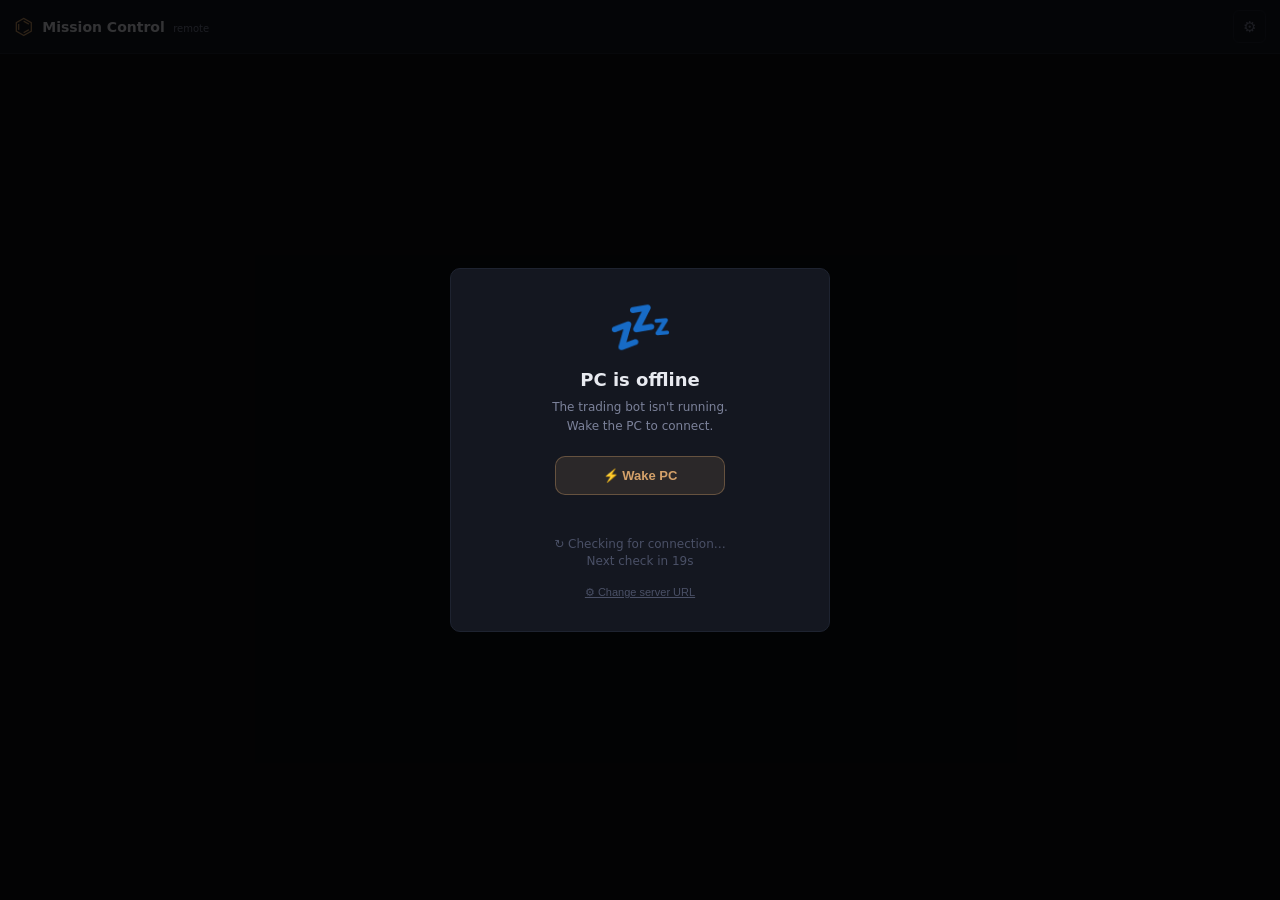
<file: docs/index.html>
<!DOCTYPE html>
<html lang="en">
<head>
  <meta charset="UTF-8" />
  <meta name="viewport" content="width=device-width, initial-scale=1, maximum-scale=1" />
  <meta name="theme-color" content="#0d0f14" />
  <title>⌬ Mission Control · Remote</title>
  <style>
    :root {
      --bg:       #0d0f14;
      --surface:  #141720;
      --surface2: #1a1e2e;
      --border:   #1e2330;
      --text:     #e8eaf0;
      --dim:      #7c829a;
      --mute:     #4a5066;
      --accent:   #d4a16a;
      --pos:      #4ade80;
      --neg:      #f87171;
      --warn:     #fbbf24;
      --info:     #60a5fa;
      --radius:   10px;
      --mono:     'JetBrains Mono', 'Fira Code', 'Cascadia Code', monospace;
    }

    * { box-sizing: border-box; margin: 0; padding: 0; }

    body {
      background: var(--bg);
      color: var(--text);
      font-family: -apple-system, BlinkMacSystemFont, 'Segoe UI', system-ui, sans-serif;
      font-size: 14px;
      min-height: 100dvh;
      -webkit-text-size-adjust: 100%;
    }

    /* ── Top bar ───────────────────────────────────────────────────────── */
    .topbar {
      position: sticky; top: 0; z-index: 10;
      background: var(--surface);
      border-bottom: 1px solid var(--border);
      padding: 10px 14px;
      display: flex; align-items: center; justify-content: space-between; gap: 8px;
    }
    .brand { display: flex; align-items: center; gap: 9px; }
    .brand-mark { font-size: 22px; color: var(--accent); line-height: 1; }
    .brand-name { font-weight: 700; font-size: 14px; }
    .brand-sub  { font-size: 10px; color: var(--dim); font-weight: 400; margin-left: 4px; }
    .topbar-right { display: flex; gap: 6px; }

    .icon-btn {
      background: none; border: 1px solid var(--border);
      color: var(--dim); border-radius: 6px;
      width: 33px; height: 33px;
      cursor: pointer; font-size: 15px;
      display: flex; align-items: center; justify-content: center;
      transition: color .15s, border-color .15s; flex-shrink: 0;
    }
    .icon-btn:hover { color: var(--text); border-color: var(--dim); }
    @keyframes spin { to { transform: rotate(360deg); } }
    .spin { animation: spin .6s linear infinite; }

    /* ── Buttons ───────────────────────────────────────────────────────── */
    .btn {
      padding: 11px 14px; border-radius: var(--radius);
      border: 1px solid var(--border); background: var(--surface);
      color: var(--text); font-size: 13px; font-weight: 600;
      cursor: pointer;
      display: inline-flex; align-items: center; justify-content: center; gap: 6px;
      transition: background .15s, border-color .15s, opacity .15s; white-space: nowrap;
    }
    .btn:disabled { opacity: .42; cursor: not-allowed; }
    .btn:hover:not(:disabled) { background: var(--surface2); border-color: var(--dim); }
    .btn.primary { background:rgba(212,161,106,.12); border-color:rgba(212,161,106,.35); color:var(--accent); }
    .btn.primary:hover:not(:disabled) { background:rgba(212,161,106,.2); }
    .btn.full    { width: 100%; }

    /* ── Modals (login / settings) ─────────────────────────────────────── */
    .modal-overlay {
      display:none; position:fixed; inset:0;
      background:rgba(0,0,0,.78); z-index:100;
      align-items:center; justify-content:center; padding:20px;
    }
    .modal-overlay.show { display:flex; }
    .modal-box {
      background:var(--surface); border:1px solid var(--border);
      border-radius:var(--radius); padding:24px;
      width:100%; max-width:400px;
    }
    .modal-box h2 { font-size:16px; margin-bottom:18px; }
    .field        { margin-bottom:14px; }
    .field label  { display:block; font-size:10px; color:var(--dim); text-transform:uppercase; letter-spacing:.1em; margin-bottom:5px; }
    .field input  {
      width:100%; background:var(--surface2);
      border:1px solid var(--border); border-radius:6px;
      color:var(--text); font-size:14px; padding:10px 12px;
    }
    .field input:focus { outline:none; border-color:var(--accent); }
    .hint { font-size:10px; color:var(--mute); margin-top:4px; line-height:1.4; }
    .modal-footer { display:flex; gap:8px; margin-top:4px; }
    .link-btn {
      background:none; border:none; cursor:pointer;
      font-size:11px; color:var(--mute); text-decoration:underline;
      display:block; width:100%; text-align:center; margin-top:12px;
    }
    .link-btn:hover { color:var(--text); }

    /* ── Login modal specifics ─────────────────────────────────────────── */
    .login-brand { text-align:center; margin-bottom:24px; }
    .login-brand .mark { font-size:36px; color:var(--accent); line-height:1; margin-bottom:8px; }
    .login-brand h2    { font-size:18px; margin-bottom:4px; }
    .login-brand p     { font-size:12px; color:var(--dim); }
    .login-error { min-height:18px; font-size:12px; color:var(--neg); text-align:center; margin-bottom:10px; }

    /* ── Launch / offline / boot panel ─────────────────────────────────── */
    .offline-box {
      background:var(--surface); border:1px solid var(--border);
      border-radius:var(--radius); padding:32px 24px;
      width:100%; max-width:380px; text-align:center;
    }
    .offline-icon  { font-size:52px; line-height:1; margin-bottom:16px; }
    .offline-title { font-size:18px; font-weight:700; margin-bottom:8px; }
    .offline-sub   { font-size:12px; color:var(--dim); line-height:1.6; margin-bottom:20px; }
    .mac-badge {
      display:inline-block; background:var(--surface2);
      border:1px solid var(--border); border-radius:6px;
      padding:8px 14px; font-family:var(--mono); font-size:13px;
      font-weight:700; letter-spacing:.05em; margin-bottom:18px;
    }
    .poll-row { font-size:12px; color:var(--mute); margin-top:12px; }
    .boot-bar-wrap { margin:16px 0 4px; height:3px; background:var(--border); border-radius:2px; }
    .boot-bar-fill { height:100%; background:var(--info); border-radius:2px; width:0%; transition:width 160s linear; }
    @keyframes spinPoll { to { transform:rotate(360deg); } }
    .poll-spin { display:inline-block; animation:spinPoll .8s linear infinite; }

    /* ── Footer ────────────────────────────────────────────────────────── */
    .footer { text-align:center; font-size:10px; color:var(--mute); padding:14px 12px; }
  </style>
</head>
<body>

<!-- ── Top bar ─────────────────────────────────────────────────────────────── -->
<div class="topbar" id="topbar">
  <div class="brand">
    <div class="brand-mark">⌬</div>
    <div>
      <span class="brand-name">Mission Control</span>
      <span class="brand-sub">remote</span>
    </div>
  </div>
  <div class="topbar-right">
    <button class="icon-btn" onclick="openSettings()" title="Settings">⚙</button>
  </div>
</div>

<!-- ── Launch panel (PC online + authorised → forward to full dashboard) ────── -->
<div class="modal-overlay" id="launch-panel">
  <div class="offline-box">
    <div class="offline-icon">🚀</div>
    <div class="offline-title">PC online</div>
    <div class="offline-sub">Opening the full Mission Control dashboard…</div>
    <button class="btn primary full" id="open-btn" onclick="openDashboard()" style="margin-bottom:10px;">Open dashboard →</button>
    <div class="poll-row" id="launch-note"></div>
    <button class="link-btn" onclick="logout()">Sign out</button>
    <button class="link-btn" onclick="openSettings()" style="margin-top:4px;">⚙ Change server URL</button>
  </div>
</div>

<!-- ── PC Offline / Booting panel ────────────────────────────────────────────── -->
<div class="modal-overlay" id="offline-panel">
  <div class="offline-box">
    <div class="offline-icon" id="ol-icon">💤</div>
    <div class="offline-title" id="ol-title">PC is offline</div>
    <div class="offline-sub"   id="ol-sub">The trading bot isn't running.<br>Wake the PC to connect.</div>

    <!-- Wake button — shown only if WAKE_RELAY_URL is set in config.js -->
    <div id="wake-section" style="display:none; margin-bottom:14px;">
      <button class="btn primary" id="wake-btn" onclick="wakePC()" style="display:inline-flex; min-width:170px;">⚡ Wake PC</button>
      <div class="poll-row" id="wake-msg" style="min-height:16px;"></div>
    </div>

    <!-- MAC address hint — shown when no relay is configured -->
    <div id="mac-section" style="display:none; margin-bottom:14px;">
      <div style="font-size:11px;color:var(--dim);margin-bottom:6px;">Use your WoL app — MAC address:</div>
      <div class="mac-badge" id="mac-display">—</div>
    </div>

    <!-- Boot progress bar (appears after Wake PC is clicked) -->
    <div id="boot-progress" style="display:none;">
      <div class="boot-bar-wrap"><div class="boot-bar-fill" id="boot-bar"></div></div>
      <div style="font-size:10px;color:var(--mute);margin-top:4px;">Typically ready in 2–3 minutes</div>
    </div>

    <!-- Auto-poll status -->
    <div class="poll-row">
      <span class="poll-spin" id="poll-spin">↻</span>
      <span id="poll-label"> Checking for connection…</span>
    </div>
    <div class="poll-row" id="poll-cd" style="margin-top:3px;"></div>

    <button class="link-btn" onclick="openSettings()" style="margin-top:18px;">⚙ Change server URL</button>
  </div>
</div>

<!-- ── Login modal ─────────────────────────────────────────────────────────── -->
<div class="modal-overlay show" id="login-modal">
  <div class="modal-box">
    <div class="login-brand">
      <div class="mark">⌬</div>
      <h2>Mission Control</h2>
      <p>Sign in to access your stock bot</p>
    </div>

    <div class="field">
      <label>Username</label>
      <input type="text" id="inp-user" autocomplete="username"
             placeholder="Enter username" onkeydown="loginKey(event)" />
    </div>
    <div class="field">
      <label>Password</label>
      <input type="password" id="inp-pass" autocomplete="current-password"
             placeholder="Enter password" onkeydown="loginKey(event)" />
    </div>

    <div class="login-error" id="login-error"></div>

    <button class="btn primary full" id="login-btn" onclick="doLogin()">Sign In</button>

    <p style="font-size:11px;color:var(--mute);text-align:center;margin-top:14px;line-height:1.5;">
      No password set up? Type anything in Username and click Sign In.
    </p>
    <button class="link-btn" onclick="openSettings()" style="margin-top:8px;">
      ⚙ Change server URL
    </button>
  </div>
</div>

<!-- ── Settings modal ─────────────────────────────────────────────────────── -->
<div class="modal-overlay" id="settings-modal" onclick="overlayClick(event,'settings-modal')">
  <div class="modal-box" onclick="event.stopPropagation()">
    <h2>⚙ Server Settings</h2>

    <div class="field">
      <label>Tunnel / server URL</label>
      <input type="url" id="inp-url"
             placeholder="https://your-tunnel.trycloudflare.com" />
      <div class="hint">
        Your PC's public address — copy it from the sidebar of the local
        dashboard (or from <code style="color:var(--accent);font-family:var(--mono);">tunnel_url.txt</code>).
        This page forwards you straight to the full dashboard there.
      </div>
    </div>

    <div class="modal-footer">
      <button class="btn primary" style="flex:1;" onclick="saveSettings()">Save</button>
      <button class="btn" style="padding:11px 16px;" onclick="closeModal('settings-modal')">Cancel</button>
    </div>
    <button class="link-btn" onclick="clearEverything()">Clear all saved data &amp; sign out</button>
  </div>
</div>

<!-- config.js may pre-fill window.STOCKBOT_API_URL -->
<script src="config.js" onerror="/* config.js not present — using settings panel */"></script>

<script>
// ─────────────────────────────────────────────────────────────────────────────
// Remote gateway: handle login + wake-on-LAN while the PC is off, then forward
// to the FULL Mission Control dashboard served over the tunnel. The mobile-only
// data view is gone — once the PC is online you get the same dashboard as local.
// ─────────────────────────────────────────────────────────────────────────────

// ── Config bootstrap ─────────────────────────────────────────────────────────
function _pick(windowKey, lsKey, placeholder) {
  const w = window[windowKey];
  if (w && w !== placeholder) return w;
  return localStorage.getItem(lsKey) || '';
}

let API_URL = _pick('STOCKBOT_API_URL', 'stockbot_url',
                    'https://YOUR-TUNNEL-URL.trycloudflare.com');
let TOKEN   = localStorage.getItem('stockbot_token') || '';
let _dashUrl = '';

const $ = id => document.getElementById(id);

// ── API wrapper ───────────────────────────────────────────────────────────────
async function api(path, options = {}) {
  if (!API_URL) return null;
  const headers = {
    'Content-Type': 'application/json',
    'ngrok-skip-browser-warning': 'true',
  };
  if (TOKEN) headers['X-Auth-Token'] = TOKEN;
  try {
    const r = await fetch(API_URL.replace(/\/$/, '') + path, { ...options, headers });
    const body = await r.json().catch(() => ({}));
    body._status = r.status;
    return body;
  } catch {
    return null;
  }
}

// ── Forward to the full dashboard ─────────────────────────────────────────────
function _buildDashUrl() {
  const base = API_URL.replace(/\/$/, '');
  // Pass the session token in the hash; live_data.js picks it up and attaches it
  // to every /api/* request, so the full dashboard works even with auth enabled.
  return base + (TOKEN ? '#token=' + encodeURIComponent(TOKEN) : '');
}

function openDashboard() {
  if (_dashUrl) window.location.href = _dashUrl;
}

function _cameFromBack() {
  try {
    const nav = performance.getEntriesByType('navigation')[0];
    if (nav && nav.type === 'back_forward') return true;
    if (performance.navigation && performance.navigation.type === 2) return true;
  } catch (e) {}
  return false;
}

function showLaunch() {
  $('login-modal').classList.remove('show');
  $('offline-panel').classList.remove('show');
  $('launch-panel').classList.add('show');
}

function goToDashboard() {
  if (!API_URL) { showLogin(); openSettings(); return; }
  _dashUrl = _buildDashUrl();
  showLaunch();
  // Auto-forward, unless the user just hit "back" (avoids a redirect loop).
  if (_cameFromBack()) {
    $('launch-note').textContent = 'Tap "Open dashboard" to continue.';
  } else {
    $('launch-note').textContent = 'Redirecting…';
    setTimeout(openDashboard, 700);
  }
}

// ── Login flow ────────────────────────────────────────────────────────────────
function showLogin(errMsg) {
  $('launch-panel').classList.remove('show');
  $('offline-panel').classList.remove('show');
  $('login-modal').classList.add('show');
  if (errMsg) $('login-error').textContent = errMsg;
  setTimeout(() => {
    const u = $('inp-user'), p = $('inp-pass');
    (u.value ? p : u).focus();
  }, 80);
}

function loginKey(e) { if (e.key === 'Enter') doLogin(); }

async function doLogin() {
  const btn  = $('login-btn');
  const user = $('inp-user').value.trim();
  const pass = $('inp-pass').value;
  $('login-error').textContent = '';

  if (!API_URL) { openSettings(); return; }
  if (!user)    { $('inp-user').focus(); return; }

  btn.disabled = true;
  btn.textContent = 'Signing in…';

  const r = await api('/api/auth/login', {
    method: 'POST',
    body: JSON.stringify({ username: user, password: pass }),
  });

  btn.disabled = false;
  btn.textContent = 'Sign In';

  if (!r) {
    $('login-error').textContent = 'Cannot reach server — check the URL in ⚙ Settings.';
    return;
  }
  if (r._status === 401) {
    $('login-error').textContent = 'Incorrect username or password.';
    $('inp-pass').value = '';
    $('inp-pass').focus();
    return;
  }
  if (!r.ok) {
    $('login-error').textContent = r.error || 'Server error — check your .env configuration.';
    return;
  }

  TOKEN = r.token || '';
  if (TOKEN) localStorage.setItem('stockbot_token', TOKEN);
  goToDashboard();
}

function logout() {
  TOKEN = '';
  localStorage.removeItem('stockbot_token');
  $('launch-panel').classList.remove('show');
  showLogin();
}

// ── Connection check on load ──────────────────────────────────────────────────
async function tryAutoLogin() {
  if (!API_URL) { showLogin(); openSettings(); return; }

  const r = await api('/api/auth/check');
  if (!r) { showOffline(); return; }                       // PC off / unreachable
  if (r._status === 401 || r.login_required) { showLogin(); return; }
  goToDashboard();                                         // online + authorised
}

// ── Settings modal ────────────────────────────────────────────────────────────
function openSettings() {
  $('inp-url').value = API_URL;
  $('settings-modal').classList.add('show');
  setTimeout(() => $('inp-url').focus(), 80);
}
function closeModal(id) { $(id).classList.remove('show'); }
function overlayClick(e, id) { if (e.target === $(id)) closeModal(id); }

function saveSettings() {
  const url = $('inp-url').value.trim().replace(/\/$/, '');
  if (!url) { alert('Please enter your tunnel URL.'); return; }
  API_URL = url;
  localStorage.setItem('stockbot_url', url);
  closeModal('settings-modal');
  TOKEN = '';
  localStorage.removeItem('stockbot_token');
  tryAutoLogin();
}

function clearEverything() {
  if (!confirm('Clear saved URL and token, and sign out?')) return;
  localStorage.removeItem('stockbot_url');
  localStorage.removeItem('stockbot_token');
  API_URL = ''; TOKEN = '';
  closeModal('settings-modal');
  showLogin();
}

// ── Offline / boot state ──────────────────────────────────────────────────────
let _pollTimer = null;
let _pollSecs  = 20;
let _booting   = false;

function showOffline() {
  $('login-modal').classList.remove('show');
  $('launch-panel').classList.remove('show');
  $('offline-panel').classList.add('show');

  const relayUrl = (window.WAKE_RELAY_URL || '').trim();
  if (relayUrl) {
    $('wake-section').style.display = 'block';
    $('mac-section').style.display  = 'none';
  } else {
    $('wake-section').style.display = 'none';
    $('mac-section').style.display  = 'block';
    const mac = (window.PC_MAC || '').trim();
    $('mac-display').textContent = mac || 'Set PC_MAC in config.js';
  }

  _startPolling();
}

function _hideOffline() {
  $('offline-panel').classList.remove('show');
  if (_pollTimer) { clearInterval(_pollTimer); _pollTimer = null; }
  _booting = false;
}

function _startPolling() {
  if (_pollTimer) clearInterval(_pollTimer);
  _pollSecs = 20;
  _updateCd();
  _pollTimer = setInterval(async () => {
    _pollSecs--;
    if (_pollSecs <= 0) { _pollSecs = 20; await _checkOnline(); }
    _updateCd();
  }, 1000);
}

function _updateCd() {
  const el = $('poll-cd');
  if (el) el.textContent = 'Next check in ' + _pollSecs + 's';
}

async function _checkOnline() {
  $('poll-spin').style.animationDuration = '.4s';
  const r = await api('/api/auth/check');
  $('poll-spin').style.animationDuration = '.8s';

  if (!r) return; // still offline

  _hideOffline();
  TOKEN = localStorage.getItem('stockbot_token') || '';
  if (r._status === 401 || r.login_required) showLogin();
  else goToDashboard();
}

async function wakePC() {
  const relayUrl = (window.WAKE_RELAY_URL || '').replace(/\/$/, '');
  if (!relayUrl) return;

  const btn = $('wake-btn');
  btn.disabled = true;
  btn.textContent = '⚡ Sending…';
  $('wake-msg').textContent = '';

  try {
    const headers = { 'Content-Type': 'application/json' };
    const tok = (window.WAKE_TOKEN || '').trim();
    if (tok) headers['X-Wake-Token'] = tok;

    const resp = await fetch(relayUrl + '/wake', { method: 'POST', headers, body: '{}' });
    const data = await resp.json().catch(() => ({}));

    if (resp.ok) {
      _booting = true;
      $('ol-icon').textContent  = '🔄';
      $('ol-title').textContent = 'PC is booting…';
      $('ol-sub').textContent   = 'Magic packet sent! Should be ready in ~2–3 minutes.';
      btn.textContent           = '✓ Sent';
      $('wake-msg').textContent = '';
      $('boot-progress').style.display = 'block';
      requestAnimationFrame(() => { $('boot-bar').style.width = '100%'; });
      _pollSecs = 15;
    } else {
      btn.disabled = false;
      btn.textContent = '⚡ Wake PC';
      $('wake-msg').textContent = '✗ ' + (data.error || 'Relay returned error ' + resp.status);
    }
  } catch (e) {
    btn.disabled = false;
    btn.textContent = '⚡ Wake PC';
    $('wake-msg').textContent = '✗ Cannot reach relay — check WAKE_RELAY_URL';
  }
}

// ── Init ──────────────────────────────────────────────────────────────────────
tryAutoLogin();
</script>
</body>
</html>
</file>
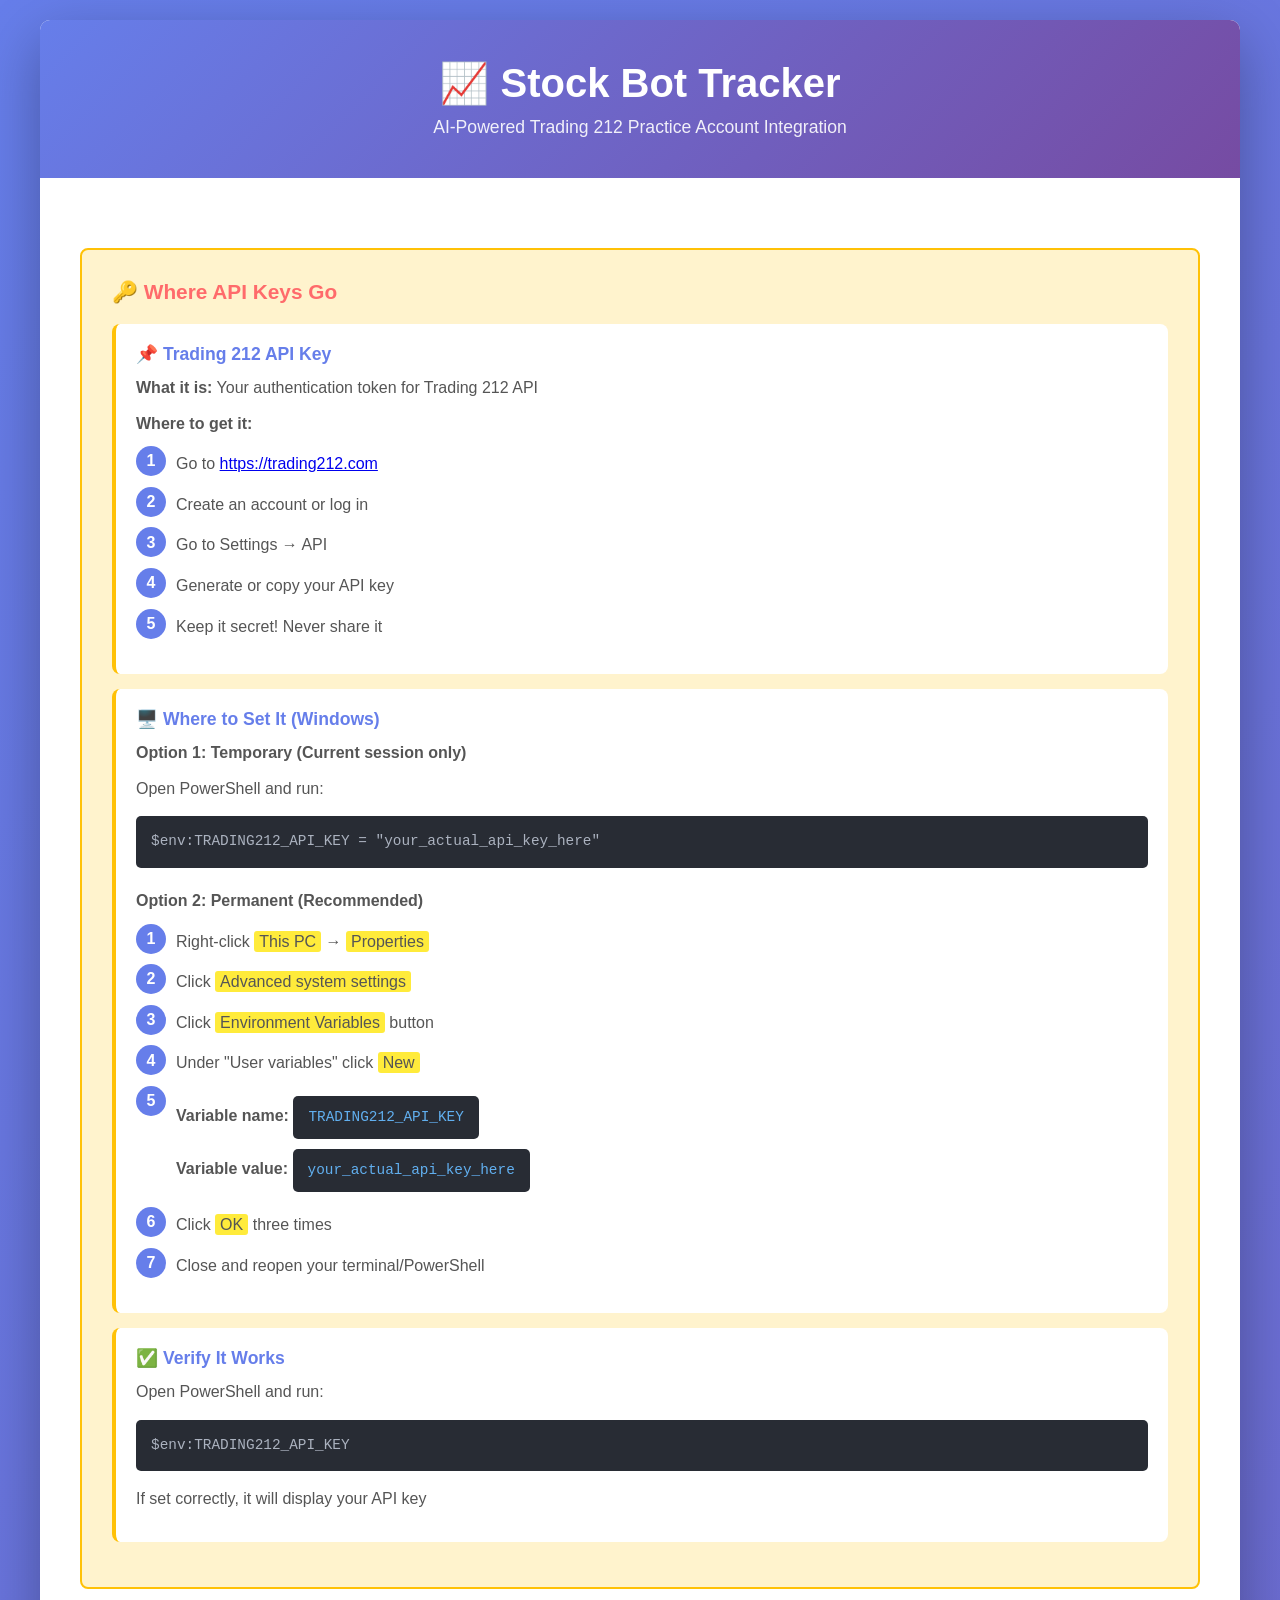
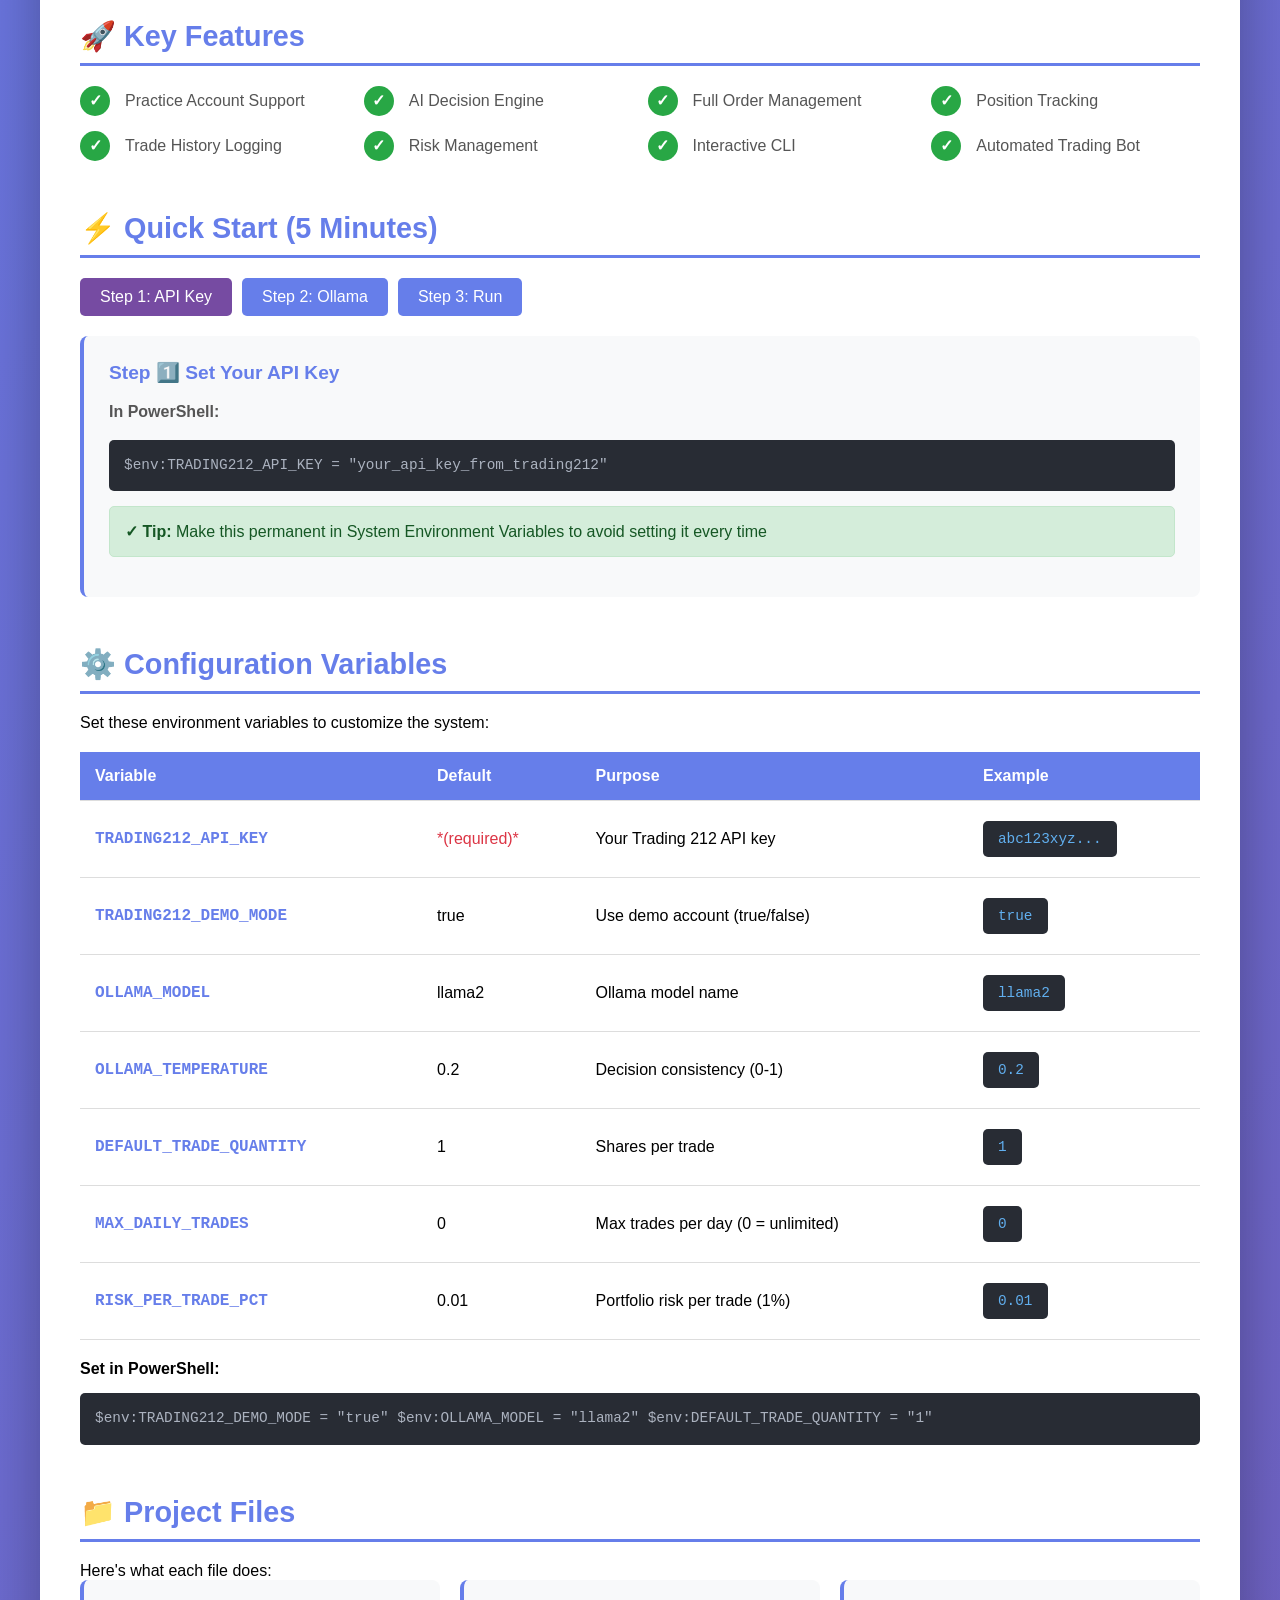
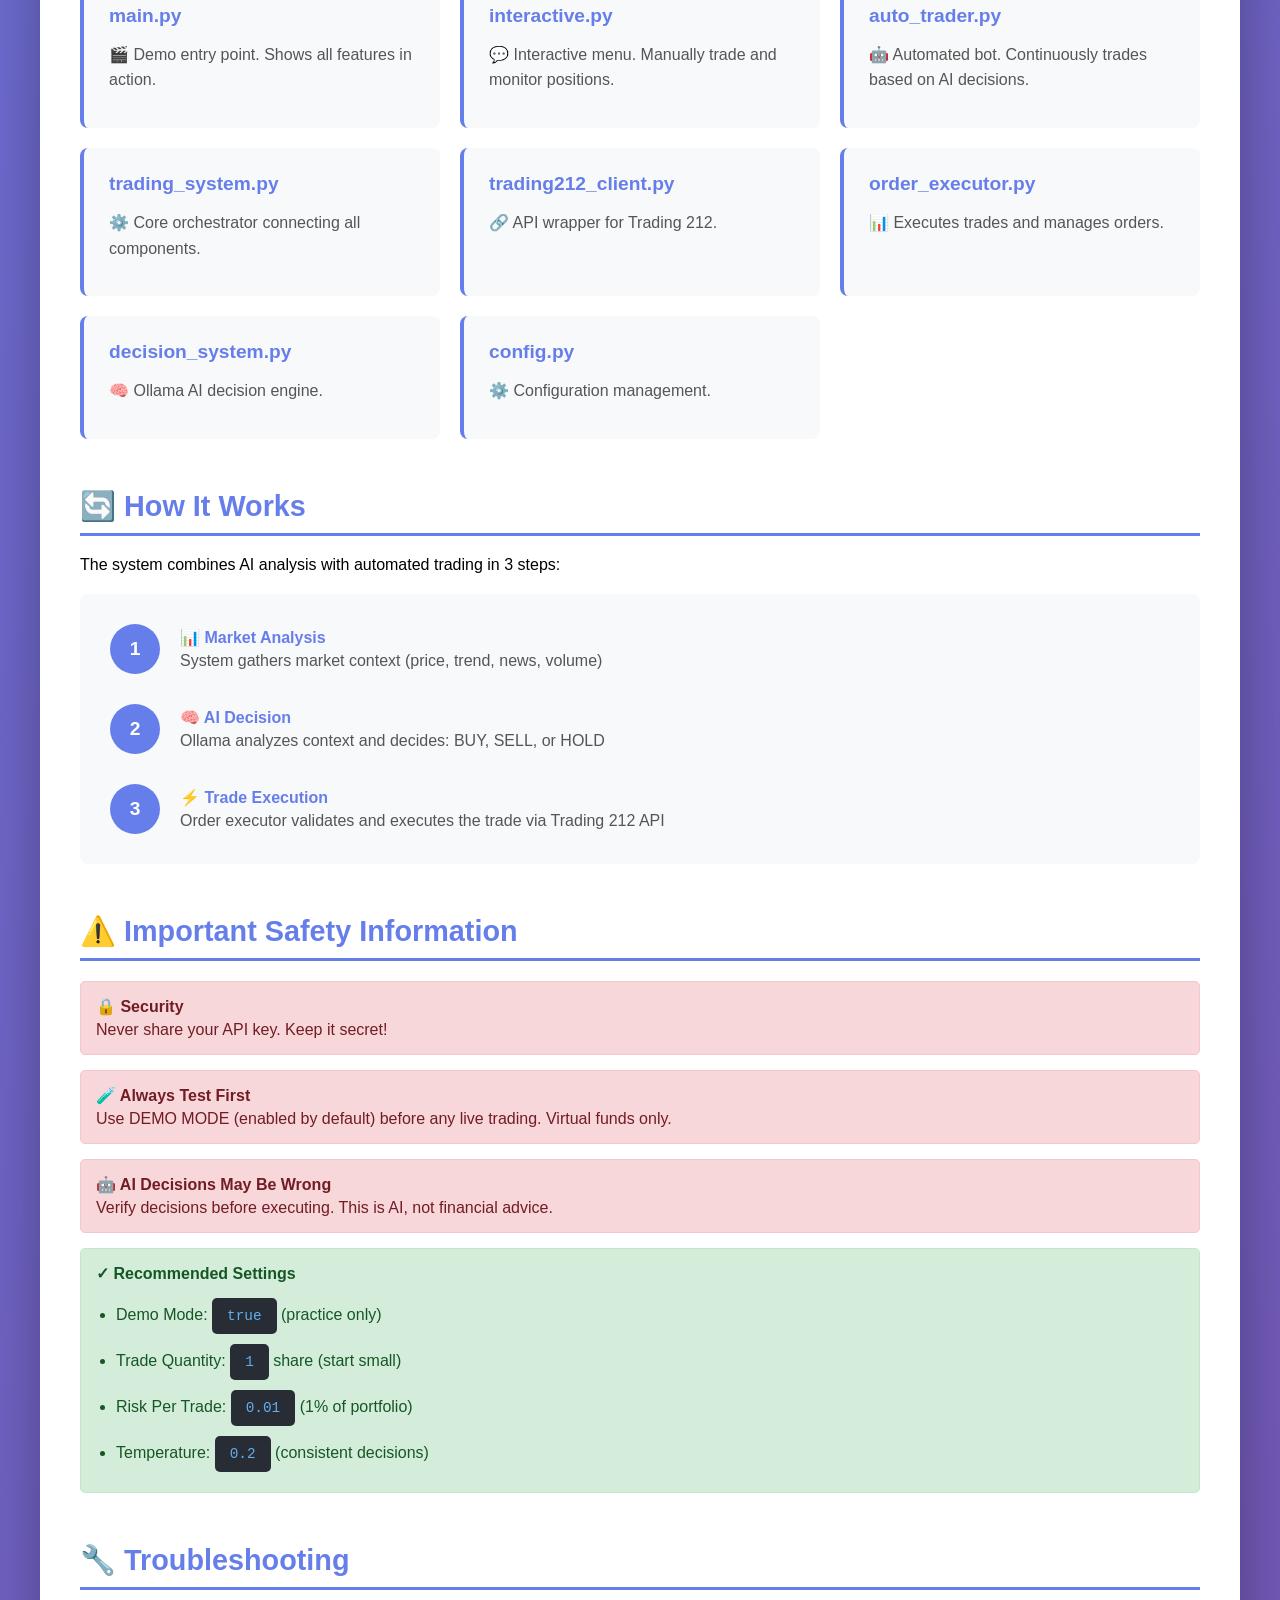
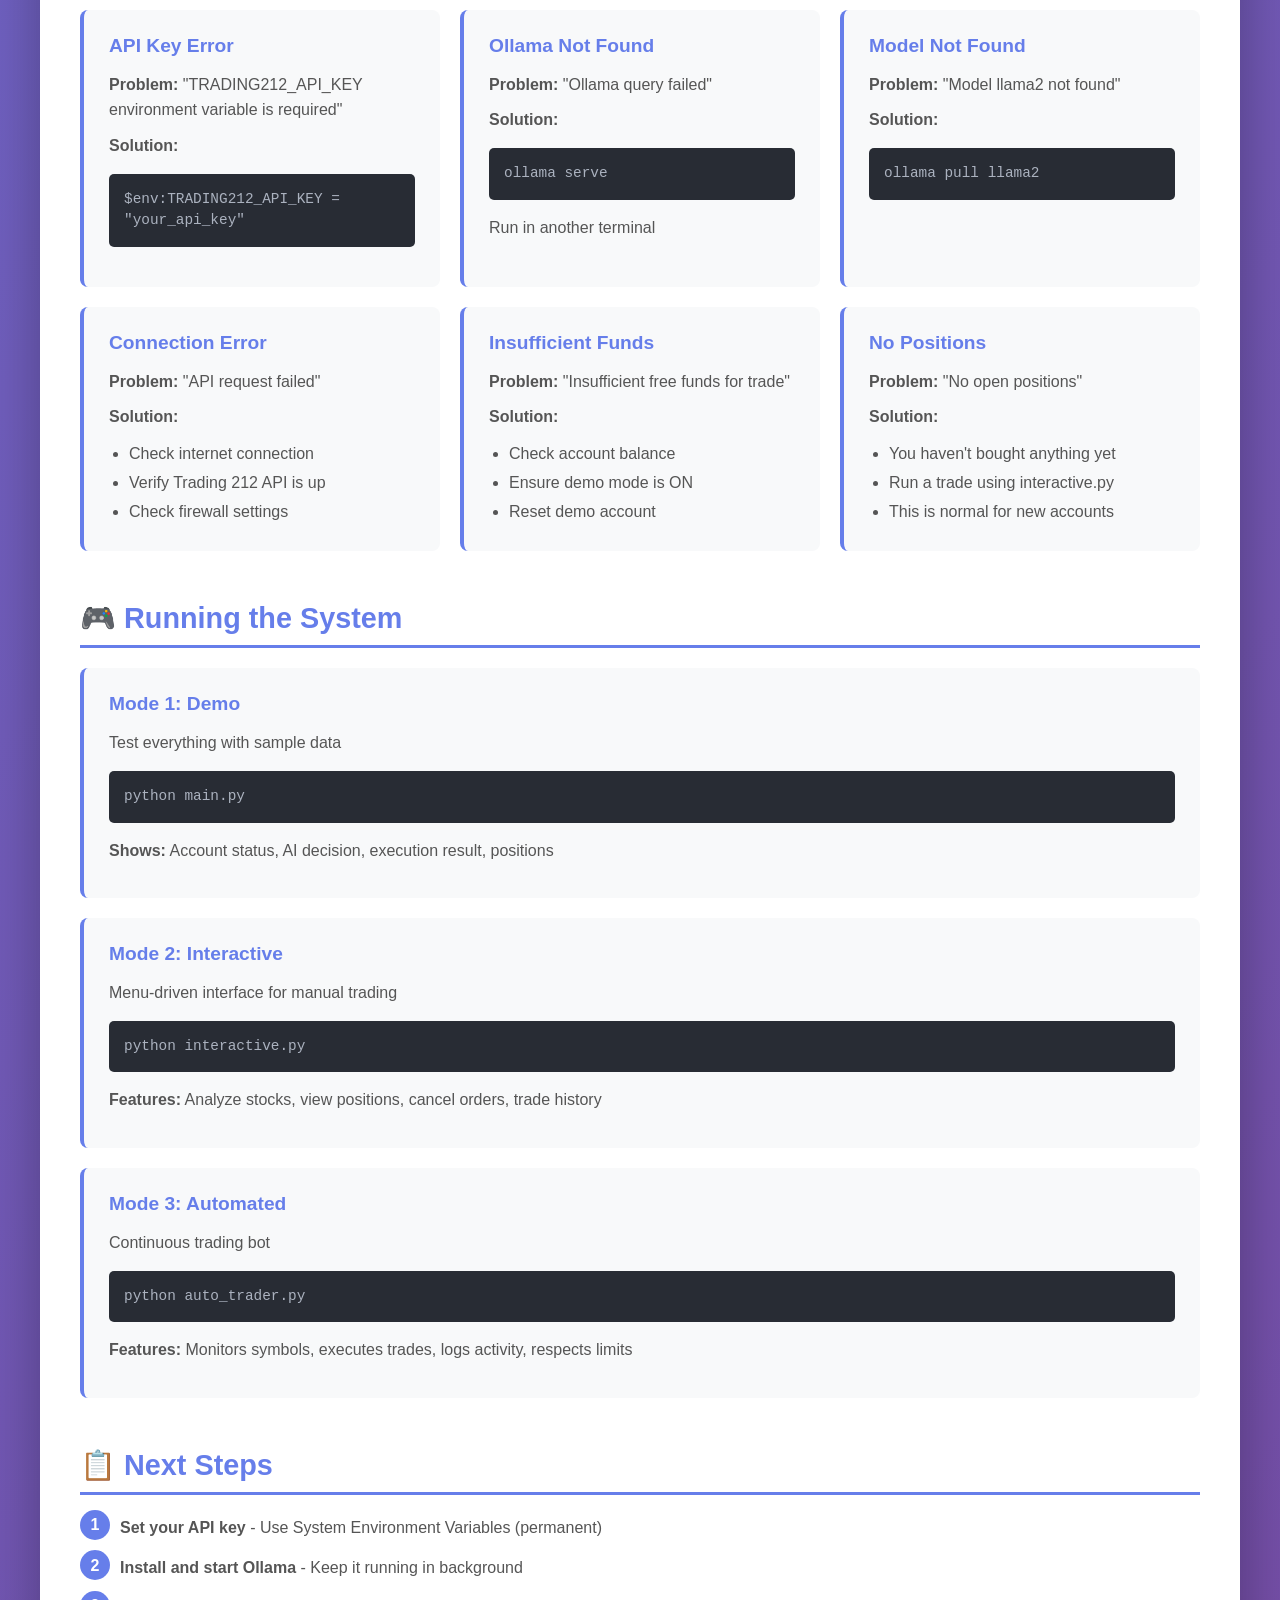
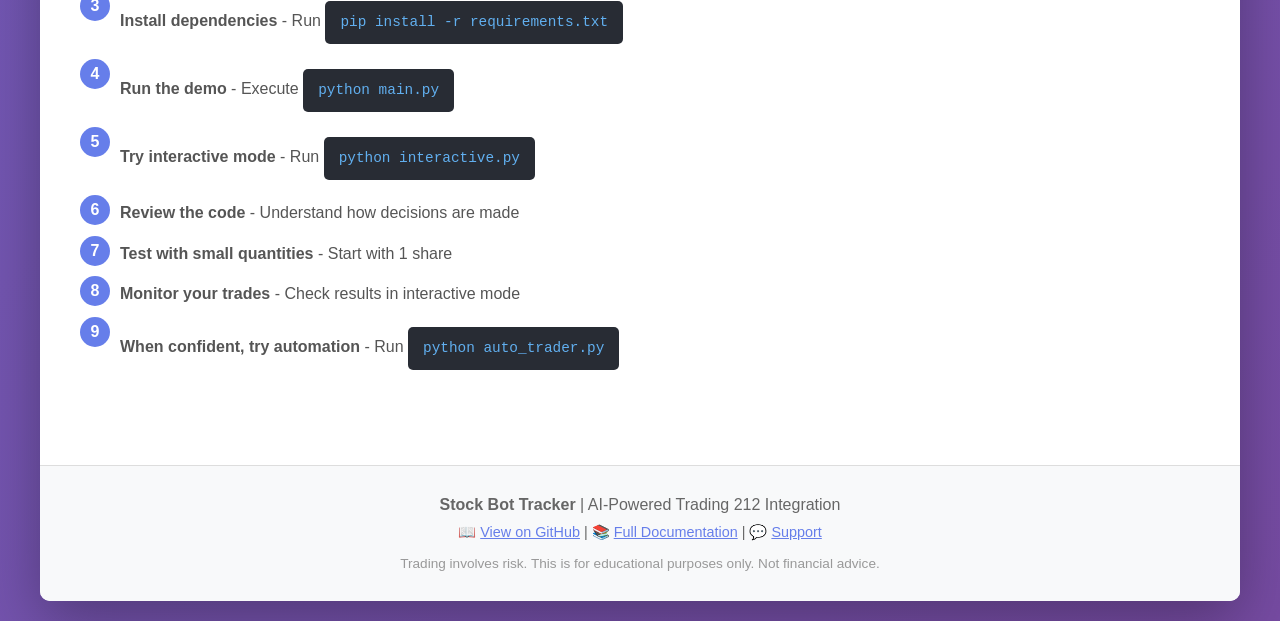
<file: setup_guide.html>
<!DOCTYPE html>
<html lang="en">
<head>
    <meta charset="UTF-8">
    <meta name="viewport" content="width=device-width, initial-scale=1.0">
    <title>Stock Bot Tracker - Trading 212 Setup Guide</title>
    <style>
        * {
            margin: 0;
            padding: 0;
            box-sizing: border-box;
        }
        
        body {
            font-family: 'Segoe UI', Tahoma, Geneva, Verdana, sans-serif;
            background: linear-gradient(135deg, #667eea 0%, #764ba2 100%);
            min-height: 100vh;
            padding: 20px;
        }
        
        .container {
            max-width: 1200px;
            margin: 0 auto;
            background: white;
            border-radius: 10px;
            box-shadow: 0 20px 60px rgba(0,0,0,0.3);
            overflow: hidden;
        }
        
        header {
            background: linear-gradient(135deg, #667eea 0%, #764ba2 100%);
            color: white;
            padding: 40px;
            text-align: center;
        }
        
        header h1 {
            font-size: 2.5em;
            margin-bottom: 10px;
        }
        
        header p {
            font-size: 1.1em;
            opacity: 0.9;
        }
        
        .content {
            padding: 40px;
        }
        
        .section {
            margin-bottom: 50px;
        }
        
        .section h2 {
            color: #667eea;
            font-size: 1.8em;
            margin-bottom: 20px;
            border-bottom: 3px solid #667eea;
            padding-bottom: 10px;
        }
        
        .grid {
            display: grid;
            grid-template-columns: repeat(auto-fit, minmax(300px, 1fr));
            gap: 20px;
            margin-bottom: 30px;
        }
        
        .card {
            background: #f8f9fa;
            border-left: 4px solid #667eea;
            padding: 25px;
            border-radius: 8px;
            transition: transform 0.3s, box-shadow 0.3s;
        }
        
        .card:hover {
            transform: translateY(-5px);
            box-shadow: 0 10px 25px rgba(102, 126, 234, 0.1);
        }
        
        .card h3 {
            color: #667eea;
            margin-bottom: 15px;
            font-size: 1.2em;
        }
        
        .card p {
            color: #555;
            line-height: 1.6;
            margin-bottom: 10px;
        }
        
        .card ul {
            margin-left: 20px;
            color: #555;
            line-height: 1.8;
        }
        
        .api-key-section {
            background: #fff3cd;
            border: 2px solid #ffc107;
            border-radius: 8px;
            padding: 30px;
            margin: 30px 0;
        }
        
        .api-key-section h3 {
            color: #ff6b6b;
            margin-bottom: 20px;
            font-size: 1.3em;
        }
        
        .api-instructions {
            background: white;
            padding: 20px;
            border-radius: 8px;
            margin: 15px 0;
            border-left: 4px solid #ffc107;
        }
        
        .api-instructions h4 {
            color: #667eea;
            margin-bottom: 10px;
            font-size: 1.1em;
        }
        
        .api-instructions p {
            color: #555;
            margin-bottom: 10px;
            line-height: 1.6;
        }
        
        .step-list {
            list-style: none;
            counter-reset: step-counter;
            margin: 15px 0;
        }
        
        .step-list li {
            counter-increment: step-counter;
            margin-bottom: 15px;
            padding-left: 40px;
            position: relative;
            color: #555;
            line-height: 1.6;
        }
        
        .step-list li:before {
            content: counter(step-counter);
            position: absolute;
            left: 0;
            top: -5px;
            background: #667eea;
            color: white;
            width: 30px;
            height: 30px;
            border-radius: 50%;
            display: flex;
            align-items: center;
            justify-content: center;
            font-weight: bold;
        }
        
        .code-block {
            background: #282c34;
            color: #abb2bf;
            padding: 15px;
            border-radius: 5px;
            margin: 15px 0;
            overflow-x: auto;
            font-family: 'Courier New', monospace;
            font-size: 0.9em;
            line-height: 1.5;
        }
        
        .code-block code {
            color: #abb2bf;
        }
        
        .code-comment {
            color: #5c6370;
        }
        
        .code-string {
            color: #98c379;
        }
        
        .code-keyword {
            color: #c678dd;
        }
        
        .command {
            background: #282c34;
            color: #61afef;
            padding: 10px 15px;
            border-radius: 5px;
            display: inline-block;
            margin: 5px 0;
            font-family: 'Courier New', monospace;
            font-size: 0.9em;
        }
        
        .feature-list {
            display: grid;
            grid-template-columns: repeat(auto-fit, minmax(250px, 1fr));
            gap: 15px;
            margin: 20px 0;
        }
        
        .feature-item {
            display: flex;
            align-items: center;
            color: #555;
        }
        
        .feature-item:before {
            content: "✓";
            display: inline-block;
            width: 30px;
            height: 30px;
            background: #28a745;
            color: white;
            border-radius: 50%;
            text-align: center;
            line-height: 30px;
            margin-right: 15px;
            font-weight: bold;
        }
        
        .warning {
            background: #f8d7da;
            border: 1px solid #f5c6cb;
            color: #721c24;
            padding: 15px;
            border-radius: 5px;
            margin: 15px 0;
        }
        
        .warning strong {
            display: block;
            margin-bottom: 5px;
        }
        
        .success {
            background: #d4edda;
            border: 1px solid #c3e6cb;
            color: #155724;
            padding: 15px;
            border-radius: 5px;
            margin: 15px 0;
        }
        
        .config-table {
            width: 100%;
            border-collapse: collapse;
            margin: 20px 0;
        }
        
        .config-table th,
        .config-table td {
            padding: 15px;
            text-align: left;
            border-bottom: 1px solid #ddd;
        }
        
        .config-table th {
            background: #667eea;
            color: white;
            font-weight: bold;
        }
        
        .config-table tr:hover {
            background: #f9f9f9;
        }
        
        .config-table td:first-child {
            font-weight: bold;
            color: #667eea;
            font-family: 'Courier New', monospace;
        }
        
        .footer {
            background: #f8f9fa;
            padding: 30px 40px;
            text-align: center;
            color: #666;
            border-top: 1px solid #ddd;
        }
        
        .file-structure {
            background: #f8f9fa;
            padding: 20px;
            border-radius: 8px;
            margin: 20px 0;
            font-family: 'Courier New', monospace;
            color: #555;
            line-height: 1.8;
        }
        
        .tab-buttons {
            display: flex;
            gap: 10px;
            margin: 20px 0;
            flex-wrap: wrap;
        }
        
        .tab-button {
            background: #667eea;
            color: white;
            border: none;
            padding: 10px 20px;
            border-radius: 5px;
            cursor: pointer;
            font-size: 1em;
            transition: background 0.3s;
        }
        
        .tab-button:hover {
            background: #5568d3;
        }
        
        .tab-button.active {
            background: #764ba2;
        }
        
        .tab-content {
            display: none;
        }
        
        .tab-content.active {
            display: block;
        }
        
        .highlight-yellow {
            background-color: #ffeb3b;
            padding: 2px 5px;
            border-radius: 3px;
        }
        
        @media (max-width: 768px) {
            .container {
                border-radius: 0;
            }
            
            header {
                padding: 20px;
            }
            
            header h1 {
                font-size: 1.8em;
            }
            
            .content {
                padding: 20px;
            }
            
            .grid {
                grid-template-columns: 1fr;
            }
        }
    </style>
</head>
<body>
    <div class="container">
        <header>
            <h1>📈 Stock Bot Tracker</h1>
            <p>AI-Powered Trading 212 Practice Account Integration</p>
        </header>
        
        <div class="content">
            <!-- API Keys Section -->
            <div class="api-key-section">
                <h3>🔑 Where API Keys Go</h3>
                
                <div class="api-instructions">
                    <h4>📌 Trading 212 API Key</h4>
                    <p><strong>What it is:</strong> Your authentication token for Trading 212 API</p>
                    <p><strong>Where to get it:</strong></p>
                    <ol class="step-list">
                        <li>Go to <a href="https://trading212.com" target="_blank">https://trading212.com</a></li>
                        <li>Create an account or log in</li>
                        <li>Go to Settings → API</li>
                        <li>Generate or copy your API key</li>
                        <li>Keep it secret! Never share it</li>
                    </ol>
                </div>
                
                <div class="api-instructions">
                    <h4>🖥️ Where to Set It (Windows)</h4>
                    <p><strong>Option 1: Temporary (Current session only)</strong></p>
                    <p>Open PowerShell and run:</p>
                    <div class="code-block">
$env:TRADING212_API_KEY = "your_actual_api_key_here"
                    </div>
                    
                    <p style="margin-top: 20px;"><strong>Option 2: Permanent (Recommended)</strong></p>
                    <ol class="step-list">
                        <li>Right-click <span class="highlight-yellow">This PC</span> → <span class="highlight-yellow">Properties</span></li>
                        <li>Click <span class="highlight-yellow">Advanced system settings</span></li>
                        <li>Click <span class="highlight-yellow">Environment Variables</span> button</li>
                        <li>Under "User variables" click <span class="highlight-yellow">New</span></li>
                        <li>
                            <strong>Variable name:</strong> <span class="command">TRADING212_API_KEY</span><br>
                            <strong>Variable value:</strong> <span class="command">your_actual_api_key_here</span>
                        </li>
                        <li>Click <span class="highlight-yellow">OK</span> three times</li>
                        <li>Close and reopen your terminal/PowerShell</li>
                    </ol>
                </div>
                
                <div class="api-instructions">
                    <h4>✅ Verify It Works</h4>
                    <p>Open PowerShell and run:</p>
                    <div class="code-block">
$env:TRADING212_API_KEY
                    </div>
                    <p>If set correctly, it will display your API key</p>
                </div>
            </div>
            
            <!-- Features Section -->
            <div class="section">
                <h2>🚀 Key Features</h2>
                <div class="feature-list">
                    <div class="feature-item">Practice Account Support</div>
                    <div class="feature-item">AI Decision Engine</div>
                    <div class="feature-item">Full Order Management</div>
                    <div class="feature-item">Position Tracking</div>
                    <div class="feature-item">Trade History Logging</div>
                    <div class="feature-item">Risk Management</div>
                    <div class="feature-item">Interactive CLI</div>
                    <div class="feature-item">Automated Trading Bot</div>
                </div>
            </div>
            
            <!-- Quick Start Section -->
            <div class="section">
                <h2>⚡ Quick Start (5 Minutes)</h2>
                
                <div class="tab-buttons">
                    <button class="tab-button active" onclick="switchTab('step1')">Step 1: API Key</button>
                    <button class="tab-button" onclick="switchTab('step2')">Step 2: Ollama</button>
                    <button class="tab-button" onclick="switchTab('step3')">Step 3: Run</button>
                </div>
                
                <div id="step1" class="tab-content active">
                    <div class="card">
                        <h3>Step 1️⃣ Set Your API Key</h3>
                        <p><strong>In PowerShell:</strong></p>
                        <div class="code-block">
$env:TRADING212_API_KEY = "your_api_key_from_trading212"
                        </div>
                        <div class="success">
                            <strong>✓ Tip:</strong> Make this permanent in System Environment Variables to avoid setting it every time
                        </div>
                    </div>
                </div>
                
                <div id="step2" class="tab-content">
                    <div class="card">
                        <h3>Step 2️⃣ Start Ollama</h3>
                        <p><strong>Install Ollama first:</strong></p>
                        <p><a href="https://ollama.ai" target="_blank">Download Ollama</a></p>
                        <p><strong>Then run in a terminal:</strong></p>
                        <div class="code-block">
ollama serve
                        </div>
                        <p style="margin-top: 15px;"><strong>In another terminal, download the model:</strong></p>
                        <div class="code-block">
ollama pull llama2
                        </div>
                        <div class="success">
                            <strong>✓ Keep this running</strong> while you use the trading system
                        </div>
                    </div>
                </div>
                
                <div id="step3" class="tab-content">
                    <div class="card">
                        <h3>Step 3️⃣ Run the System</h3>
                        <p><strong>Run demo:</strong></p>
                        <div class="code-block">
python main.py
                        </div>
                        <p style="margin-top: 20px;"><strong>Or try interactive mode:</strong></p>
                        <div class="code-block">
python interactive.py
                        </div>
                        <p style="margin-top: 20px;"><strong>Or start automated bot:</strong></p>
                        <div class="code-block">
python auto_trader.py
                        </div>
                    </div>
                </div>
            </div>
            
            <!-- Configuration Section -->
            <div class="section">
                <h2>⚙️ Configuration Variables</h2>
                <p>Set these environment variables to customize the system:</p>
                
                <table class="config-table">
                    <thead>
                        <tr>
                            <th>Variable</th>
                            <th>Default</th>
                            <th>Purpose</th>
                            <th>Example</th>
                        </tr>
                    </thead>
                    <tbody>
                        <tr>
                            <td>TRADING212_API_KEY</td>
                            <td style="color: #dc3545;">*(required)*</td>
                            <td>Your Trading 212 API key</td>
                            <td><span class="command">abc123xyz...</span></td>
                        </tr>
                        <tr>
                            <td>TRADING212_DEMO_MODE</td>
                            <td>true</td>
                            <td>Use demo account (true/false)</td>
                            <td><span class="command">true</span></td>
                        </tr>
                        <tr>
                            <td>OLLAMA_MODEL</td>
                            <td>llama2</td>
                            <td>Ollama model name</td>
                            <td><span class="command">llama2</span></td>
                        </tr>
                        <tr>
                            <td>OLLAMA_TEMPERATURE</td>
                            <td>0.2</td>
                            <td>Decision consistency (0-1)</td>
                            <td><span class="command">0.2</span></td>
                        </tr>
                        <tr>
                            <td>DEFAULT_TRADE_QUANTITY</td>
                            <td>1</td>
                            <td>Shares per trade</td>
                            <td><span class="command">1</span></td>
                        </tr>
                        <tr>
                            <td>MAX_DAILY_TRADES</td>
                            <td>0</td>
                            <td>Max trades per day (0 = unlimited)</td>
                            <td><span class="command">0</span></td>
                        </tr>
                        <tr>
                            <td>RISK_PER_TRADE_PCT</td>
                            <td>0.01</td>
                            <td>Portfolio risk per trade (1%)</td>
                            <td><span class="command">0.01</span></td>
                        </tr>
                    </tbody>
                </table>
                
                <p style="margin-top: 20px;"><strong>Set in PowerShell:</strong></p>
                <div class="code-block">
$env:TRADING212_DEMO_MODE = "true"
$env:OLLAMA_MODEL = "llama2"
$env:DEFAULT_TRADE_QUANTITY = "1"
                </div>
            </div>
            
            <!-- File Structure -->
            <div class="section">
                <h2>📁 Project Files</h2>
                <p>Here's what each file does:</p>
                
                <div class="grid">
                    <div class="card">
                        <h3>main.py</h3>
                        <p>🎬 Demo entry point. Shows all features in action.</p>
                    </div>
                    <div class="card">
                        <h3>interactive.py</h3>
                        <p>💬 Interactive menu. Manually trade and monitor positions.</p>
                    </div>
                    <div class="card">
                        <h3>auto_trader.py</h3>
                        <p>🤖 Automated bot. Continuously trades based on AI decisions.</p>
                    </div>
                    <div class="card">
                        <h3>trading_system.py</h3>
                        <p>⚙️ Core orchestrator connecting all components.</p>
                    </div>
                    <div class="card">
                        <h3>trading212_client.py</h3>
                        <p>🔗 API wrapper for Trading 212.</p>
                    </div>
                    <div class="card">
                        <h3>order_executor.py</h3>
                        <p>📊 Executes trades and manages orders.</p>
                    </div>
                    <div class="card">
                        <h3>decision_system.py</h3>
                        <p>🧠 Ollama AI decision engine.</p>
                    </div>
                    <div class="card">
                        <h3>config.py</h3>
                        <p>⚙️ Configuration management.</p>
                    </div>
                </div>
            </div>
            
            <!-- How It Works Section -->
            <div class="section">
                <h2>🔄 How It Works</h2>
                <p>The system combines AI analysis with automated trading in 3 steps:</p>
                
                <div style="background: #f8f9fa; padding: 30px; border-radius: 8px; margin: 20px 0;">
                    <div style="display: flex; align-items: center; margin-bottom: 30px;">
                        <div style="background: #667eea; color: white; width: 50px; height: 50px; border-radius: 50%; display: flex; align-items: center; justify-content: center; font-weight: bold; font-size: 1.2em; margin-right: 20px;">1</div>
                        <div>
                            <h4 style="color: #667eea; margin-bottom: 5px;">📊 Market Analysis</h4>
                            <p style="color: #555;">System gathers market context (price, trend, news, volume)</p>
                        </div>
                    </div>
                    
                    <div style="display: flex; align-items: center; margin-bottom: 30px;">
                        <div style="background: #667eea; color: white; width: 50px; height: 50px; border-radius: 50%; display: flex; align-items: center; justify-content: center; font-weight: bold; font-size: 1.2em; margin-right: 20px;">2</div>
                        <div>
                            <h4 style="color: #667eea; margin-bottom: 5px;">🧠 AI Decision</h4>
                            <p style="color: #555;">Ollama analyzes context and decides: BUY, SELL, or HOLD</p>
                        </div>
                    </div>
                    
                    <div style="display: flex; align-items: center;">
                        <div style="background: #667eea; color: white; width: 50px; height: 50px; border-radius: 50%; display: flex; align-items: center; justify-content: center; font-weight: bold; font-size: 1.2em; margin-right: 20px;">3</div>
                        <div>
                            <h4 style="color: #667eea; margin-bottom: 5px;">⚡ Trade Execution</h4>
                            <p style="color: #555;">Order executor validates and executes the trade via Trading 212 API</p>
                        </div>
                    </div>
                </div>
            </div>
            
            <!-- Safety & Warnings -->
            <div class="section">
                <h2>⚠️ Important Safety Information</h2>
                
                <div class="warning">
                    <strong>🔒 Security</strong>
                    <p>Never share your API key. Keep it secret!</p>
                </div>
                
                <div class="warning">
                    <strong>🧪 Always Test First</strong>
                    <p>Use DEMO MODE (enabled by default) before any live trading. Virtual funds only.</p>
                </div>
                
                <div class="warning">
                    <strong>🤖 AI Decisions May Be Wrong</strong>
                    <p>Verify decisions before executing. This is AI, not financial advice.</p>
                </div>
                
                <div class="success">
                    <strong>✓ Recommended Settings</strong>
                    <ul style="margin-left: 20px; margin-top: 10px;">
                        <li>Demo Mode: <span class="command">true</span> (practice only)</li>
                        <li>Trade Quantity: <span class="command">1</span> share (start small)</li>
                        <li>Risk Per Trade: <span class="command">0.01</span> (1% of portfolio)</li>
                        <li>Temperature: <span class="command">0.2</span> (consistent decisions)</li>
                    </ul>
                </div>
            </div>
            
            <!-- Troubleshooting -->
            <div class="section">
                <h2>🔧 Troubleshooting</h2>
                
                <div class="grid">
                    <div class="card">
                        <h3>API Key Error</h3>
                        <p><strong>Problem:</strong> "TRADING212_API_KEY environment variable is required"</p>
                        <p><strong>Solution:</strong></p>
                        <div class="code-block">
$env:TRADING212_API_KEY = "your_api_key"
                        </div>
                    </div>
                    
                    <div class="card">
                        <h3>Ollama Not Found</h3>
                        <p><strong>Problem:</strong> "Ollama query failed"</p>
                        <p><strong>Solution:</strong></p>
                        <div class="code-block">
ollama serve
                        </div>
                        <p>Run in another terminal</p>
                    </div>
                    
                    <div class="card">
                        <h3>Model Not Found</h3>
                        <p><strong>Problem:</strong> "Model llama2 not found"</p>
                        <p><strong>Solution:</strong></p>
                        <div class="code-block">
ollama pull llama2
                        </div>
                    </div>
                    
                    <div class="card">
                        <h3>Connection Error</h3>
                        <p><strong>Problem:</strong> "API request failed"</p>
                        <p><strong>Solution:</strong></p>
                        <ul>
                            <li>Check internet connection</li>
                            <li>Verify Trading 212 API is up</li>
                            <li>Check firewall settings</li>
                        </ul>
                    </div>
                    
                    <div class="card">
                        <h3>Insufficient Funds</h3>
                        <p><strong>Problem:</strong> "Insufficient free funds for trade"</p>
                        <p><strong>Solution:</strong></p>
                        <ul>
                            <li>Check account balance</li>
                            <li>Ensure demo mode is ON</li>
                            <li>Reset demo account</li>
                        </ul>
                    </div>
                    
                    <div class="card">
                        <h3>No Positions</h3>
                        <p><strong>Problem:</strong> "No open positions"</p>
                        <p><strong>Solution:</strong></p>
                        <ul>
                            <li>You haven't bought anything yet</li>
                            <li>Run a trade using interactive.py</li>
                            <li>This is normal for new accounts</li>
                        </ul>
                    </div>
                </div>
            </div>
            
            <!-- Running the System -->
            <div class="section">
                <h2>🎮 Running the System</h2>
                
                <div class="card" style="margin-bottom: 20px;">
                    <h3>Mode 1: Demo</h3>
                    <p>Test everything with sample data</p>
                    <div class="code-block">
python main.py
                    </div>
                    <p style="margin-top: 15px;"><strong>Shows:</strong> Account status, AI decision, execution result, positions</p>
                </div>
                
                <div class="card" style="margin-bottom: 20px;">
                    <h3>Mode 2: Interactive</h3>
                    <p>Menu-driven interface for manual trading</p>
                    <div class="code-block">
python interactive.py
                    </div>
                    <p style="margin-top: 15px;"><strong>Features:</strong> Analyze stocks, view positions, cancel orders, trade history</p>
                </div>
                
                <div class="card">
                    <h3>Mode 3: Automated</h3>
                    <p>Continuous trading bot</p>
                    <div class="code-block">
python auto_trader.py
                    </div>
                    <p style="margin-top: 15px;"><strong>Features:</strong> Monitors symbols, executes trades, logs activity, respects limits</p>
                </div>
            </div>
            
            <!-- Next Steps -->
            <div class="section">
                <h2>📋 Next Steps</h2>
                <ol class="step-list">
                    <li><strong>Set your API key</strong> - Use System Environment Variables (permanent)</li>
                    <li><strong>Install and start Ollama</strong> - Keep it running in background</li>
                    <li><strong>Install dependencies</strong> - Run <span class="command">pip install -r requirements.txt</span></li>
                    <li><strong>Run the demo</strong> - Execute <span class="command">python main.py</span></li>
                    <li><strong>Try interactive mode</strong> - Run <span class="command">python interactive.py</span></li>
                    <li><strong>Review the code</strong> - Understand how decisions are made</li>
                    <li><strong>Test with small quantities</strong> - Start with 1 share</li>
                    <li><strong>Monitor your trades</strong> - Check results in interactive mode</li>
                    <li><strong>When confident, try automation</strong> - Run <span class="command">python auto_trader.py</span></li>
                </ol>
            </div>
            
        </div>
        
        <div class="footer">
            <p><strong>Stock Bot Tracker</strong> | AI-Powered Trading 212 Integration</p>
            <p style="margin-top: 10px; font-size: 0.9em;">
                📖 <a href="https://github.com/Stock_bot-tracker" style="color: #667eea;">View on GitHub</a> | 
                📚 <a href="#" style="color: #667eea;">Full Documentation</a> | 
                💬 <a href="#" style="color: #667eea;">Support</a>
            </p>
            <p style="margin-top: 15px; color: #999; font-size: 0.85em;">
                Trading involves risk. This is for educational purposes only. Not financial advice.
            </p>
        </div>
    </div>
    
    <script>
        function switchTab(tabName) {
            // Hide all tab contents
            const contents = document.querySelectorAll('.tab-content');
            contents.forEach(content => {
                content.classList.remove('active');
            });
            
            // Remove active class from all buttons
            const buttons = document.querySelectorAll('.tab-button');
            buttons.forEach(button => {
                button.classList.remove('active');
            });
            
            // Show selected tab content
            document.getElementById(tabName).classList.add('active');
            
            // Add active class to clicked button
            event.target.classList.add('active');
        }
    </script>
</body>
</html>
</file>
